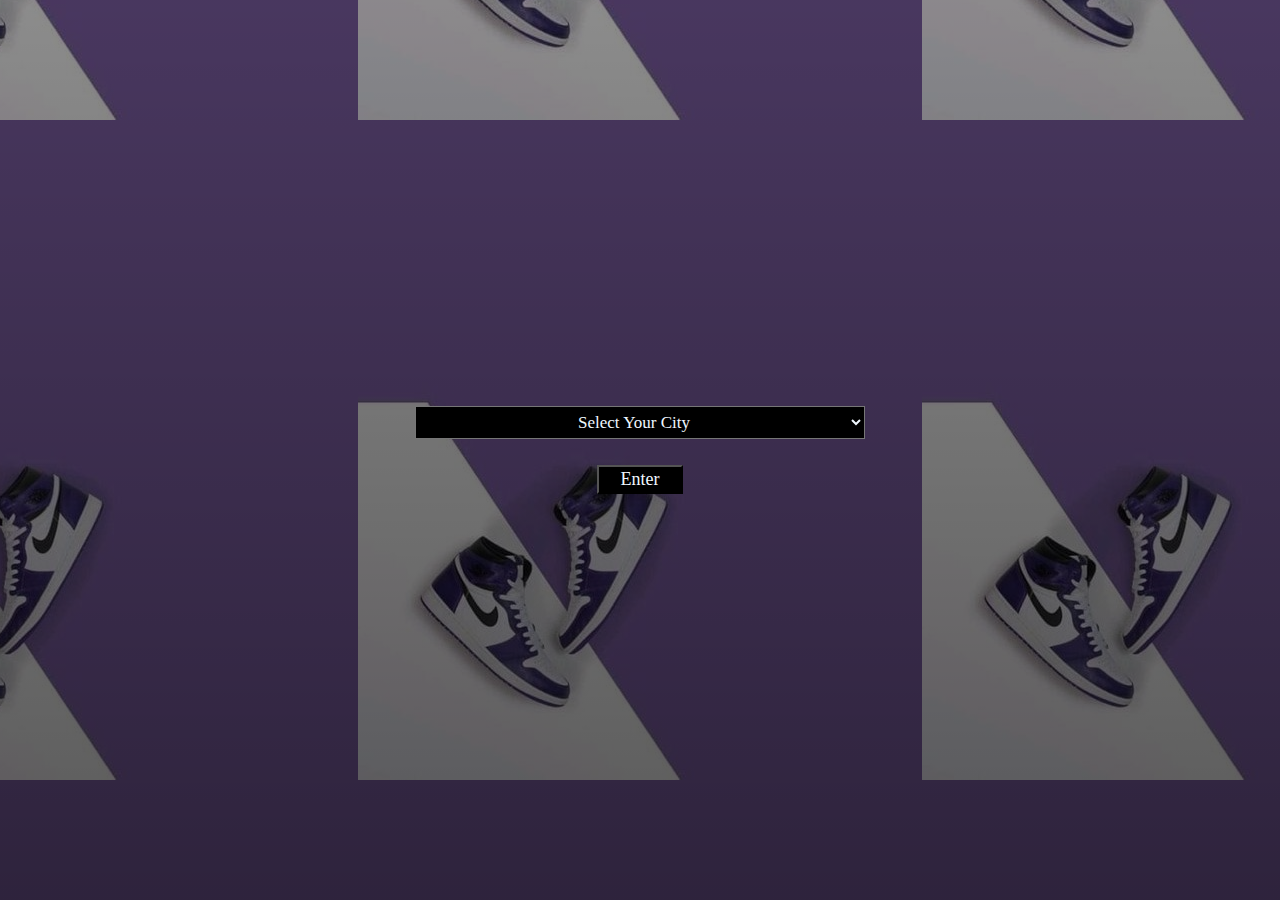
<file: Sneaker/index.html>
<!DOCTYPE html>
<html lang="en">
<head>
    <meta charset="UTF-8">
    <meta name="viewport" content="width=device-width, initial-scale=1.0">
    <title>Landing</title>
    <link rel="stylesheet" href="index.css">
</head>
<body>
   
        <div class="available">

        <select name="city" id="" style="background-color: black; color: aliceblue; width: 50vh;">

        <Option> Select Your City</Option>
        <Option>Abbottabad</Option>
        <Option>Hyderabad</Option>
        <Option>Islamabad</Option>
        <Option>Karachi</Option>
        <Option>Lahore</Option>
  </select> <br> <br>
  <button onclick="document.location='home.html'"> Enter</button>
    </div>
  
         
</body>
</html>
</file>
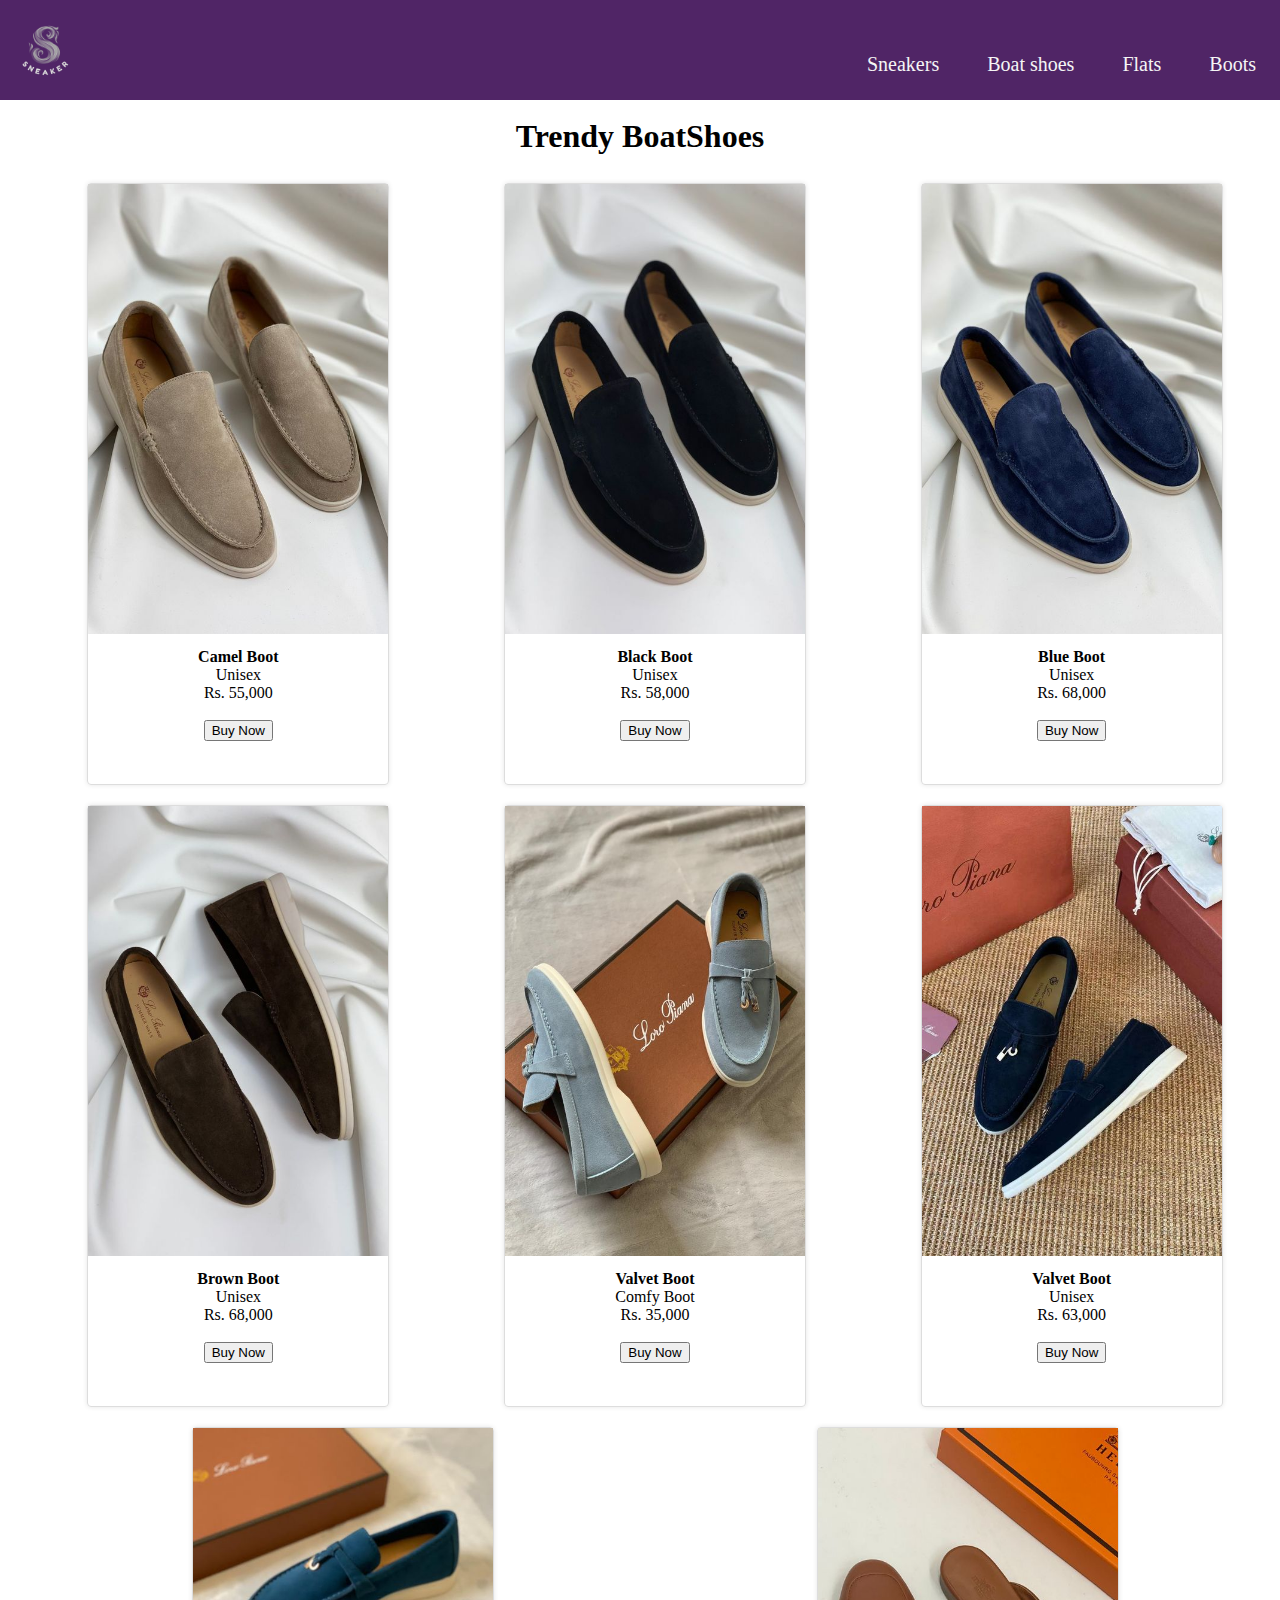
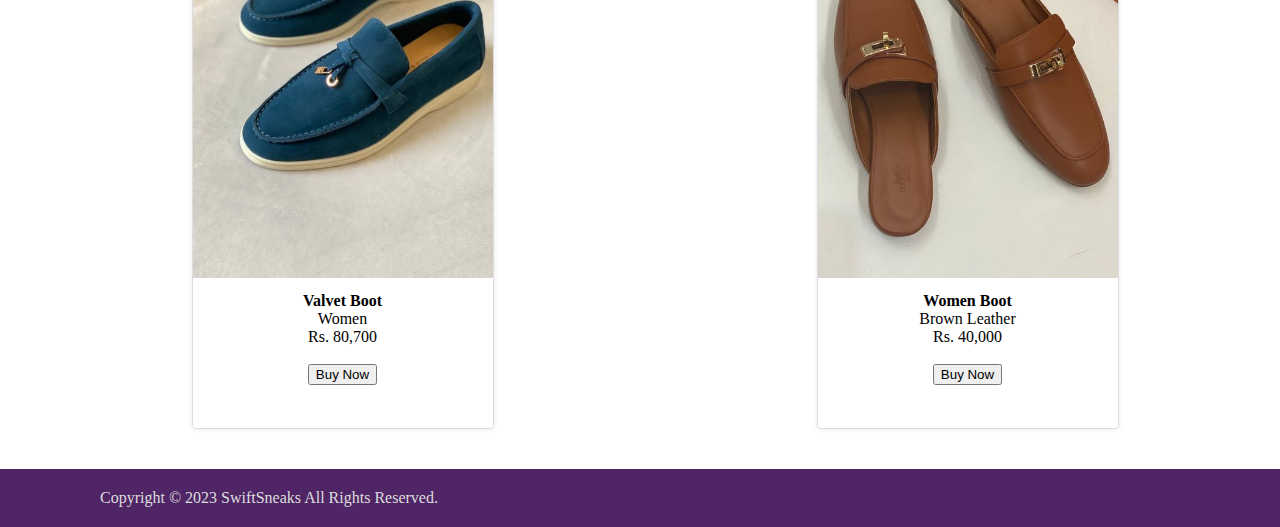
<file: Sneaker/boatshoe.html>
<!DOCTYPE html>
<html lang="en">

<head>
    <meta charset="UTF-8">
    <meta http-equiv="X-UA-Compatible" content="IE=edge">
    <meta name="viewport" content="width=device-width, initial-scale=1.0">
    <link rel="stylesheet" href="style.css">
    <title>SNEAKERS</title>
    <style>
            body {
            background: #fff;
            padding: 0;
            margin: 0;
        }

        .main {
            margin-left: 30px;
            display: flex;
            justify-content: space-around;
            flex-wrap: wrap;
        }

   
        .card {

            border: 1px solid #ddd;
            border-radius: 4px;
            padding: 0;
            width: 300px;
            height: 600px;
            margin: 10px;
            box-shadow: 0 0 5px rgba(0, 0, 0, 0.1);


        }

        .card:hover {
            box-shadow: 0 8px 16px 0 rgba(0, 0, 0, 0.6);
        }

        .card button:hover {
            background-color: #d5d0d7;
        }

        .container {
            padding: 10px;
            align-items: center;
            text-align: center;
        }
        .card img{
            width: 100%;
            height: 75%;
            object-fit: cover;
        }
        .foot{
        margin-top: 30px;
        padding: 20px;
        background-color: #502566;
        padding-left: 100px;
        color: #ddd;
      }
    </style>
</head>

<body>




    <div class="image">
        <img src="logo/main logo.png" alt="" class="logo">
    </div>

    <nav class="menu">
        <a href="Boots.html">Boots</a>
        <a href="flat.html">Flats</a>
        <a href="boatshoe.html">Boat shoes</a>
        <a href="sneaker.html">Sneakers</a>
    </nav>
   
    <center>
        <br>
        <h1>Trendy BoatShoes</h1>
        <br>
    </center>
    <div class="main">
        <div class="card">
            <img src="boat/b1.jpg" alt="No Image Found" >
            <div class="container">
                <h4> <b>Camel Boot</b> </h4>
                <p>Unisex</p>
                <p>Rs. 55,000</p> <br>
                <button>Buy Now</button>
            </div>
        </div>

        <div class="card">
            <img src="boat/b2.jpg" alt="">
            <div class="container">
                <h4> <b>Black Boot</b> </h4>
                <p>Unisex</p>
                <p>Rs. 58,000</p> <br>
                <button>Buy Now</button>
            </div>
        </div>

        <div class="card">
            <img src="boat/b3.jpg" alt="">
            <div class="container">
                <h4> <b>Blue Boot</b> </h4>
                <p>Unisex</p>
                <p>Rs. 68,000</p> <br>
                <button>Buy Now</button>
            </div>
        </div>

        <div class="card">
            <img src="boat/b4.jpg" alt="" >
            <div class="container">
                <h4> <b>Brown Boot</b> </h4>
                <p>Unisex</p>
                <p>Rs. 68,000</p> <br>
                <button>Buy Now</button>
            </div>
        </div>

        <div class="card">
            <img src="boat/b5.jpg" alt="" >
            <div class="container">
                <h4> <b>Valvet Boot</b> </h4>
                <p>Comfy Boot</p>
                <p>Rs. 35,000</p> <br>
                <button>Buy Now</button>
            </div>
        </div>

        <div class="card">
            <img src="boat/b6.jpg" alt="" >
            <div class="container">
                <h4> <b>Valvet Boot</b> </h4>
                <p>Unisex</p>
                <p>Rs. 63,000</p> <br>
                <button>Buy Now</button>
            </div>
        </div>

        <div class="card">
            <img src="boat/b7.jpg" alt="" >
            <div class="container">
                <h4> <b>Valvet Boot</b> </h4>
                <p>Women </p>
                <p>Rs. 80,700</p> <br>
                <button>Buy Now</button>
            </div>
        </div>

        <div class="card">
            <img src="boat/b8.jpg" alt="">
            <div class="container">
                <h4> <b>Women Boot</b> </h4>
                <p>Brown Leather</p>
                <p>Rs. 40,000</p> <br>
                <button>Buy Now</button>
            </div>
        </div>

    </div>
    </div>

    <div class="foot">    
        Copyright &copy; 2023 SwiftSneaks All Rights Reserved.
    </div>
</body>

</html>
</file>
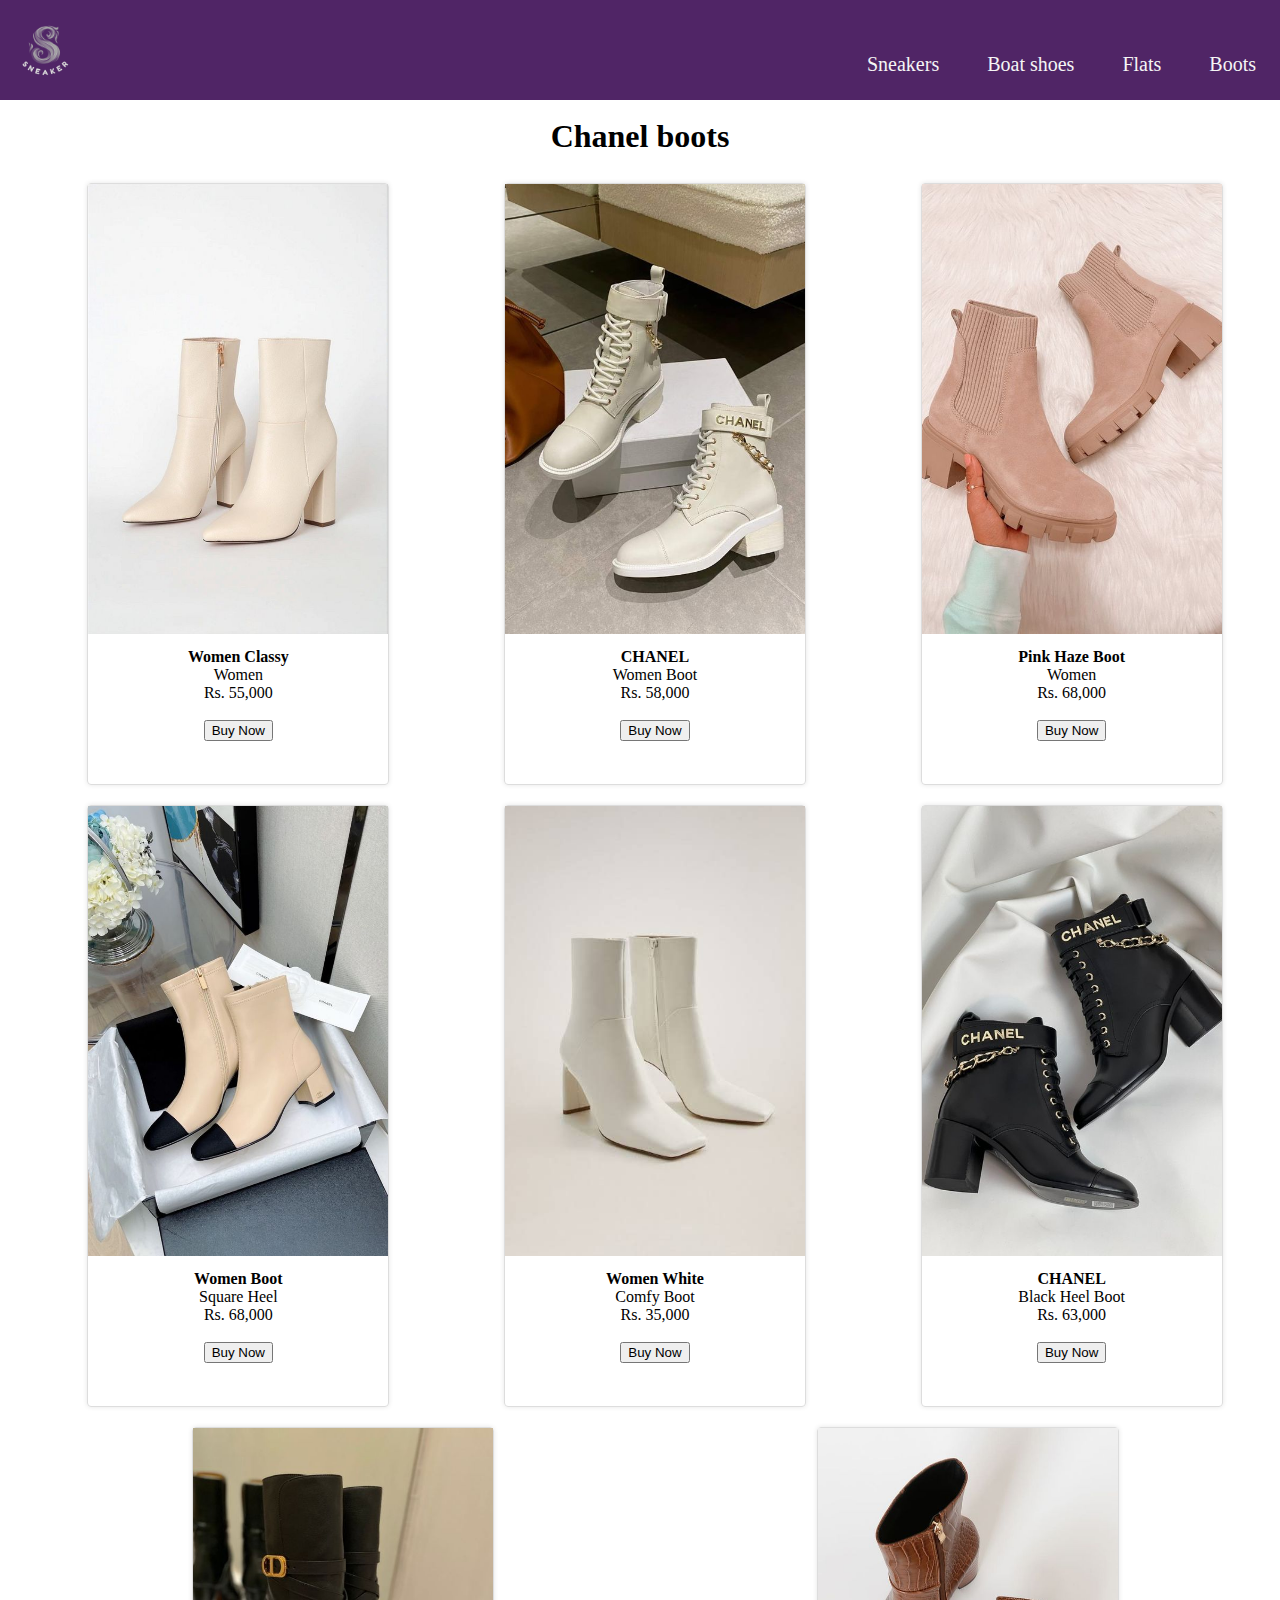
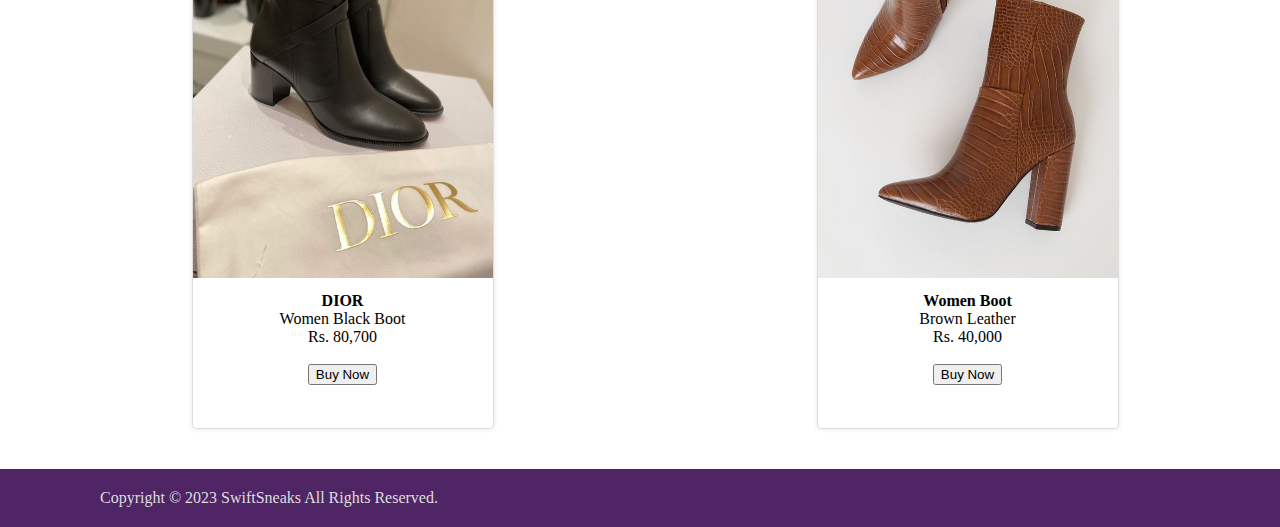
<file: Sneaker/Boots.html>
<!DOCTYPE html>
<html lang="en">

<head>
    <meta charset="UTF-8">
    <meta http-equiv="X-UA-Compatible" content="IE=edge">
    <meta name="viewport" content="width=device-width, initial-scale=1.0">
    <link rel="stylesheet" href="style.css">
    <title>SNEAKERS</title>
    <style>
            body {
            background: #fff;
            padding: 0;
            margin: 0;
        }

        .main {
            margin-left: 30px;
            display: flex;
            justify-content: space-around;
            flex-wrap: wrap;
        }

   
        .card {

            border: 1px solid #ddd;
            border-radius: 4px;
            padding: 0;
            width: 300px;
            height: 600px;
            margin: 10px;
            box-shadow: 0 0 5px rgba(0, 0, 0, 0.1);


        }

        .card:hover {
            box-shadow: 0 8px 16px 0 rgba(0, 0, 0, 0.6);
        }

        .card button:hover {
            background-color: #d5d0d7;
        }

        .container {
            padding: 10px;
            align-items: center;
            text-align: center;
        }
        .card img{
            width: 100%;
            height: 75%;
            object-fit: cover;
        }
        .foot{
        margin-top: 30px;
        padding: 20px;
        background-color: #502566;
        padding-left: 100px;
        color: #ddd;
      }
    </style>
</head>

<body>




    <div class="image">
        <img src="logo/main logo.png" alt="" class="logo">
    </div>

    <nav class="menu">
        <a href="Boots.html">Boots</a>
        <a href="flat.html">Flats</a>
        <a href="boatshoe.html">Boat shoes</a>
        <a href="sneaker.html">Sneakers</a>
    </nav>
    <center>
        <br>
        <h1>Chanel boots</h1>
        <br>
    </center>
    <div class="main">
        <div class="card">
            <img src="boots/b1.jpg" alt="No Image Found" >
            <div class="container">
                <h4> <b>Women Classy</b> </h4>
                <p>Women</p>
                <p>Rs. 55,000</p> <br>
                <button>Buy Now</button>
            </div>
        </div>

        <div class="card">
            <img src="boots/b2.jpg" alt="">
            <div class="container">
                <h4> <b>CHANEL</b> </h4>
                <p>Women Boot</p>
                <p>Rs. 58,000</p> <br>
                <button>Buy Now</button>
            </div>
        </div>

        <div class="card">
            <img src="boots/b3.jpg" alt="">
            <div class="container">
                <h4> <b>Pink Haze Boot</b> </h4>
                <p>Women</p>
                <p>Rs. 68,000</p> <br>
                <button>Buy Now</button>
            </div>
        </div>

        <div class="card">
            <img src="boots/b4.jpg" alt="" >
            <div class="container">
                <h4> <b>Women Boot</b> </h4>
                <p>Square Heel</p>
                <p>Rs. 68,000</p> <br>
                <button>Buy Now</button>
            </div>
        </div>

        <div class="card">
            <img src="boots/b5.jpg" alt="" >
            <div class="container">
                <h4> <b>Women White</b> </h4>
                <p>Comfy Boot</p>
                <p>Rs. 35,000</p> <br>
                <button>Buy Now</button>
            </div>
        </div>

        <div class="card">
            <img src="boots/b6.jpg" alt="" >
            <div class="container">
                <h4> <b>CHANEL</b> </h4>
                <p>Black Heel Boot</p>
                <p>Rs. 63,000</p> <br>
                <button>Buy Now</button>
            </div>
        </div>

        <div class="card">
            <img src="boots/b7.jpg" alt="" >
            <div class="container">
                <h4> <b>DIOR</b> </h4>
                <p>Women Black Boot</p>
                <p>Rs. 80,700</p> <br>
                <button>Buy Now</button>
            </div>
        </div>

        <div class="card">
            <img src="boots/b8.jpg" alt="">
            <div class="container">
                <h4> <b>Women Boot</b> </h4>
                <p>Brown Leather</p>
                <p>Rs. 40,000</p> <br>
                <button>Buy Now</button>
            </div>
        </div>

    </div>
    </div>

    <div class="foot">    
        Copyright &copy; 2023 SwiftSneaks All Rights Reserved.
    </div>
</body>

</html>
</file>
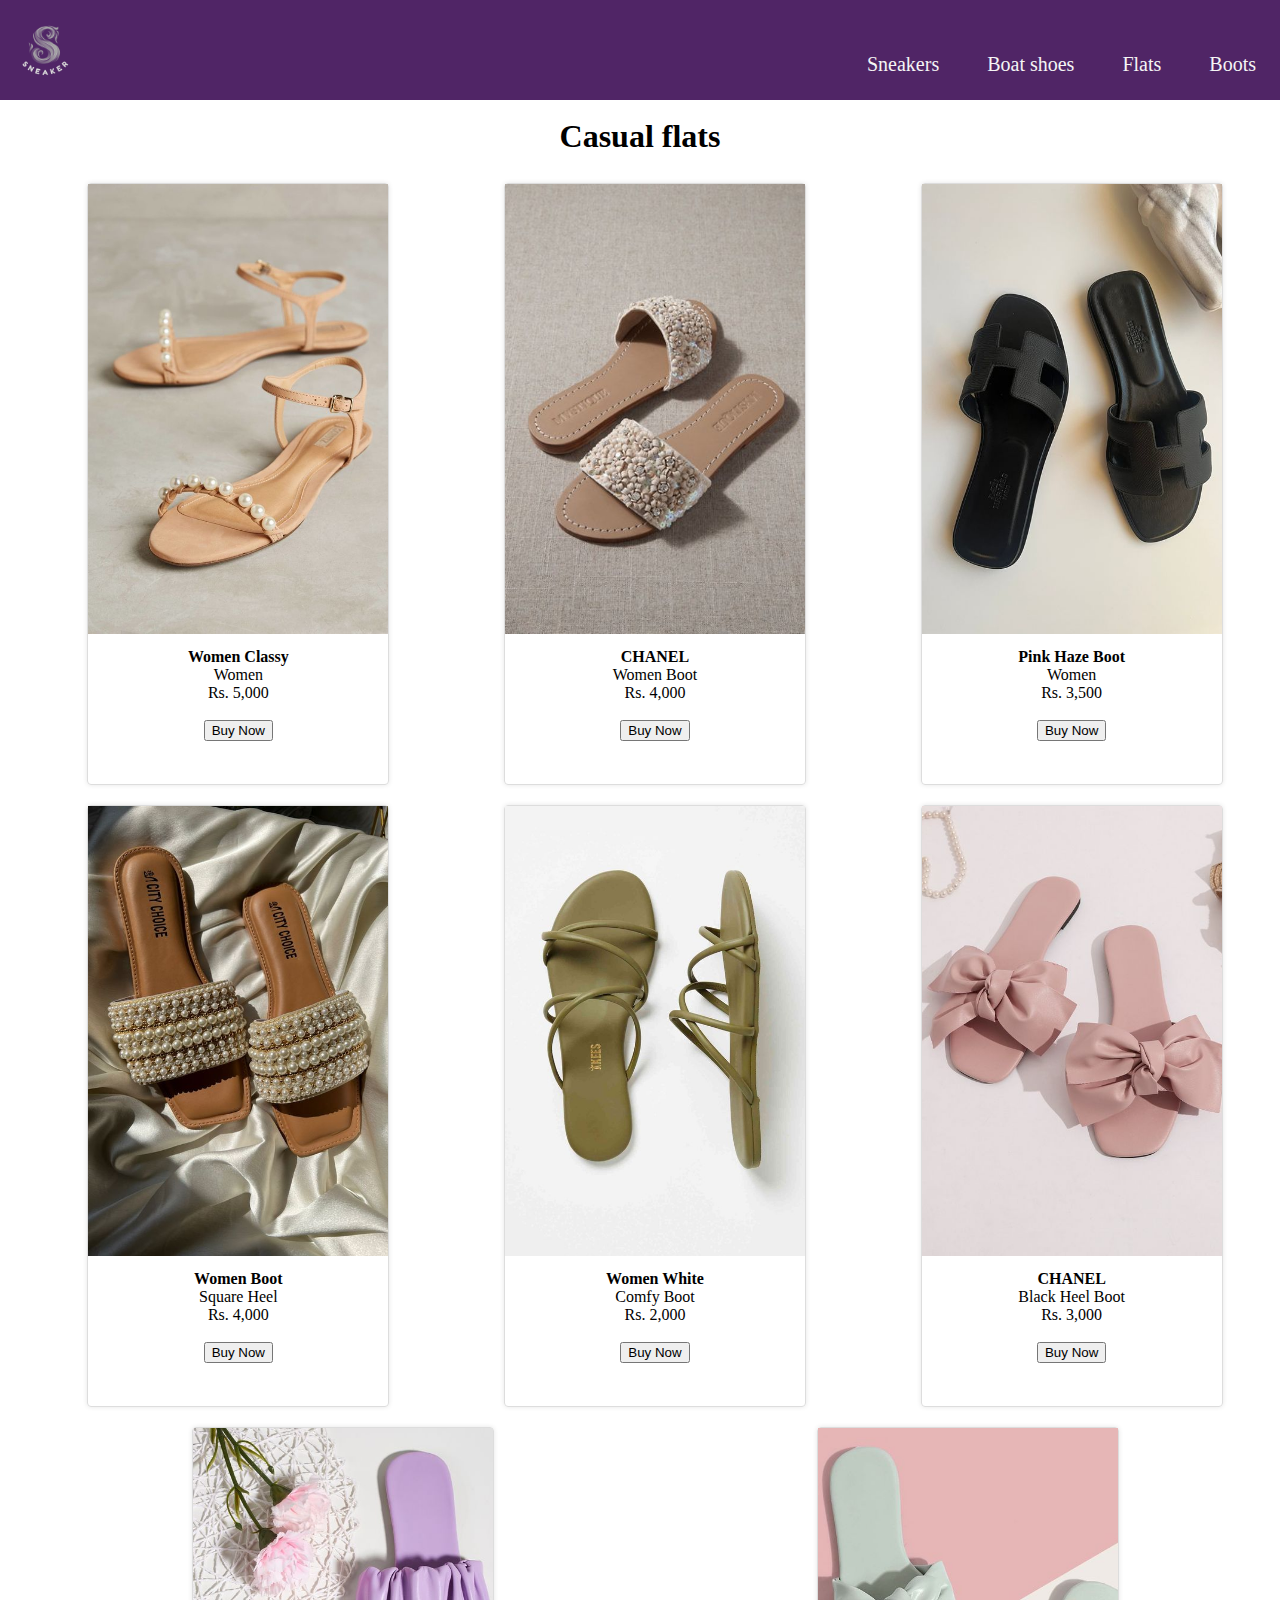
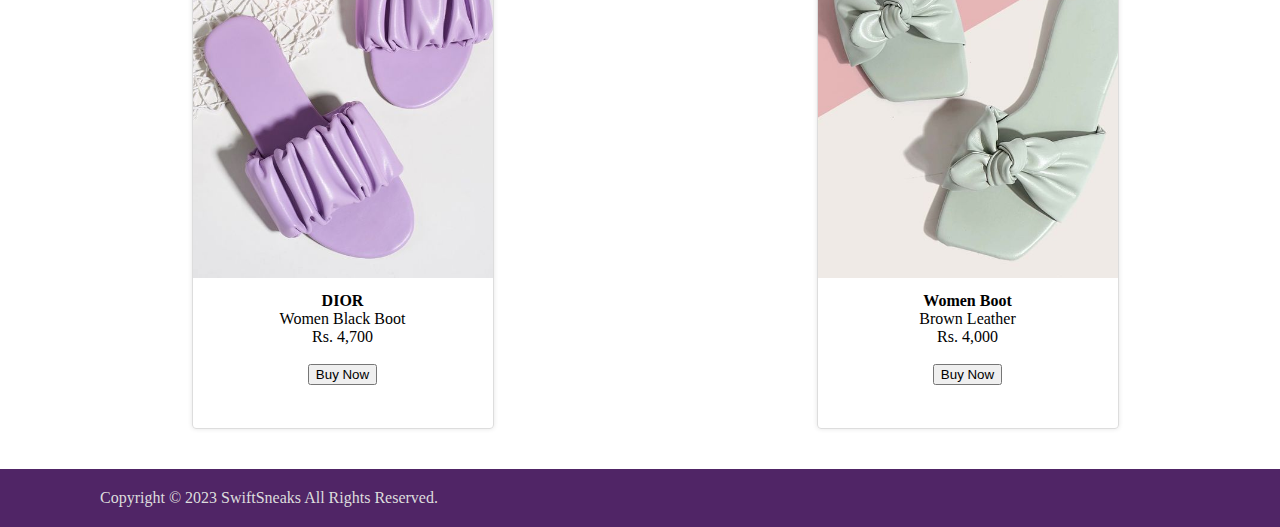
<file: Sneaker/flat.html>
<!DOCTYPE html>
<html lang="en">

<head>
    <meta charset="UTF-8">
    <meta http-equiv="X-UA-Compatible" content="IE=edge">
    <meta name="viewport" content="width=device-width, initial-scale=1.0">
    <link rel="stylesheet" href="style.css">
    <title>SNEAKERS</title>
    <style>
            body {
            background: #fff;
            padding: 0;
            margin: 0;
        }

        .main {
            margin-left: 30px;
            display: flex;
            justify-content: space-around;
            flex-wrap: wrap;
        }

   
        .card {

            border: 1px solid #ddd;
            border-radius: 4px;
            padding: 0;
            width: 300px;
            height: 600px;
            margin: 10px;
            box-shadow: 0 0 5px rgba(0, 0, 0, 0.1);


        }

        .card:hover {
            box-shadow: 0 8px 16px 0 rgba(0, 0, 0, 0.6);
        }

        .card button:hover {
            background-color: #d5d0d7;
        }

        .container {
            padding: 10px;
            align-items: center;
            text-align: center;
        }
        .card img{
            width: 100%;
            height: 75%;
            object-fit: cover;
        }
        .foot{
        margin-top: 30px;
        padding: 20px;
        background-color: #502566;
        padding-left: 100px;
        color: #ddd;
      }
    </style>
</head>

<body>




    <div class="image">
        <img src="logo/main logo.png" alt="" class="logo">
    </div>

    <nav class="menu">
        <a href="Boots.html">Boots</a>
        <a href="flat.html">Flats</a>
        <a href="boatshoe.html">Boat shoes</a>
        <a href="sneaker.html">Sneakers</a>
    </nav>
    <center>
        <br>
        <h1>Casual flats</h1>
        <br>
    </center>
    <div class="main">
        <div class="card">
            <img src="flat/f1.jpg" alt="No Image Found" >
            <div class="container">
                <h4> <b>Women Classy</b> </h4>
                <p>Women</p>
                <p>Rs. 5,000</p> <br>
                <button>Buy Now</button>
            </div>
        </div>

        <div class="card">
            <img src="flat/f2.jpg" alt="">
            <div class="container">
                <h4> <b>CHANEL</b> </h4>
                <p>Women Boot</p>
                <p>Rs. 4,000</p> <br>
                <button>Buy Now</button>
            </div>
        </div>

        <div class="card">
            <img src="flat/f3.jpg" alt="">
            <div class="container">
                <h4> <b>Pink Haze Boot</b> </h4>
                <p>Women</p>
                <p>Rs. 3,500</p> <br>
                <button>Buy Now</button>
            </div>
        </div>

        <div class="card">
            <img src="flat/f4.jpg" alt="" >
            <div class="container">
                <h4> <b>Women Boot</b> </h4>
                <p>Square Heel</p>
                <p>Rs. 4,000</p> <br>
                <button>Buy Now</button>
            </div>
        </div>

        <div class="card">
            <img src="flat/f5.jpg" alt="" >
            <div class="container">
                <h4> <b>Women White</b> </h4>
                <p>Comfy Boot</p>
                <p>Rs. 2,000</p> <br>
                <button>Buy Now</button>
            </div>
        </div>

        <div class="card">
            <img src="flat/f6.jpg" alt="" >
            <div class="container">
                <h4> <b>CHANEL</b> </h4>
                <p>Black Heel Boot</p>
                <p>Rs. 3,000</p> <br>
                <button>Buy Now</button>
            </div>
        </div>

        <div class="card">
            <img src="flat/f7.jpg" alt="" >
            <div class="container">
                <h4> <b>DIOR</b> </h4>
                <p>Women Black Boot</p>
                <p>Rs. 4,700</p> <br>
                <button>Buy Now</button>
            </div>
        </div>

        <div class="card">
            <img src="flat/f8.jpg" alt="">
            <div class="container">
                <h4> <b>Women Boot</b> </h4>
                <p>Brown Leather</p>
                <p>Rs. 4,000</p> <br>
                <button>Buy Now</button>
            </div>
        </div>

    </div>
    </div>

    <div class="foot">    
        Copyright &copy; 2023 SwiftSneaks All Rights Reserved.
    </div>
</body>

</html>
</file>
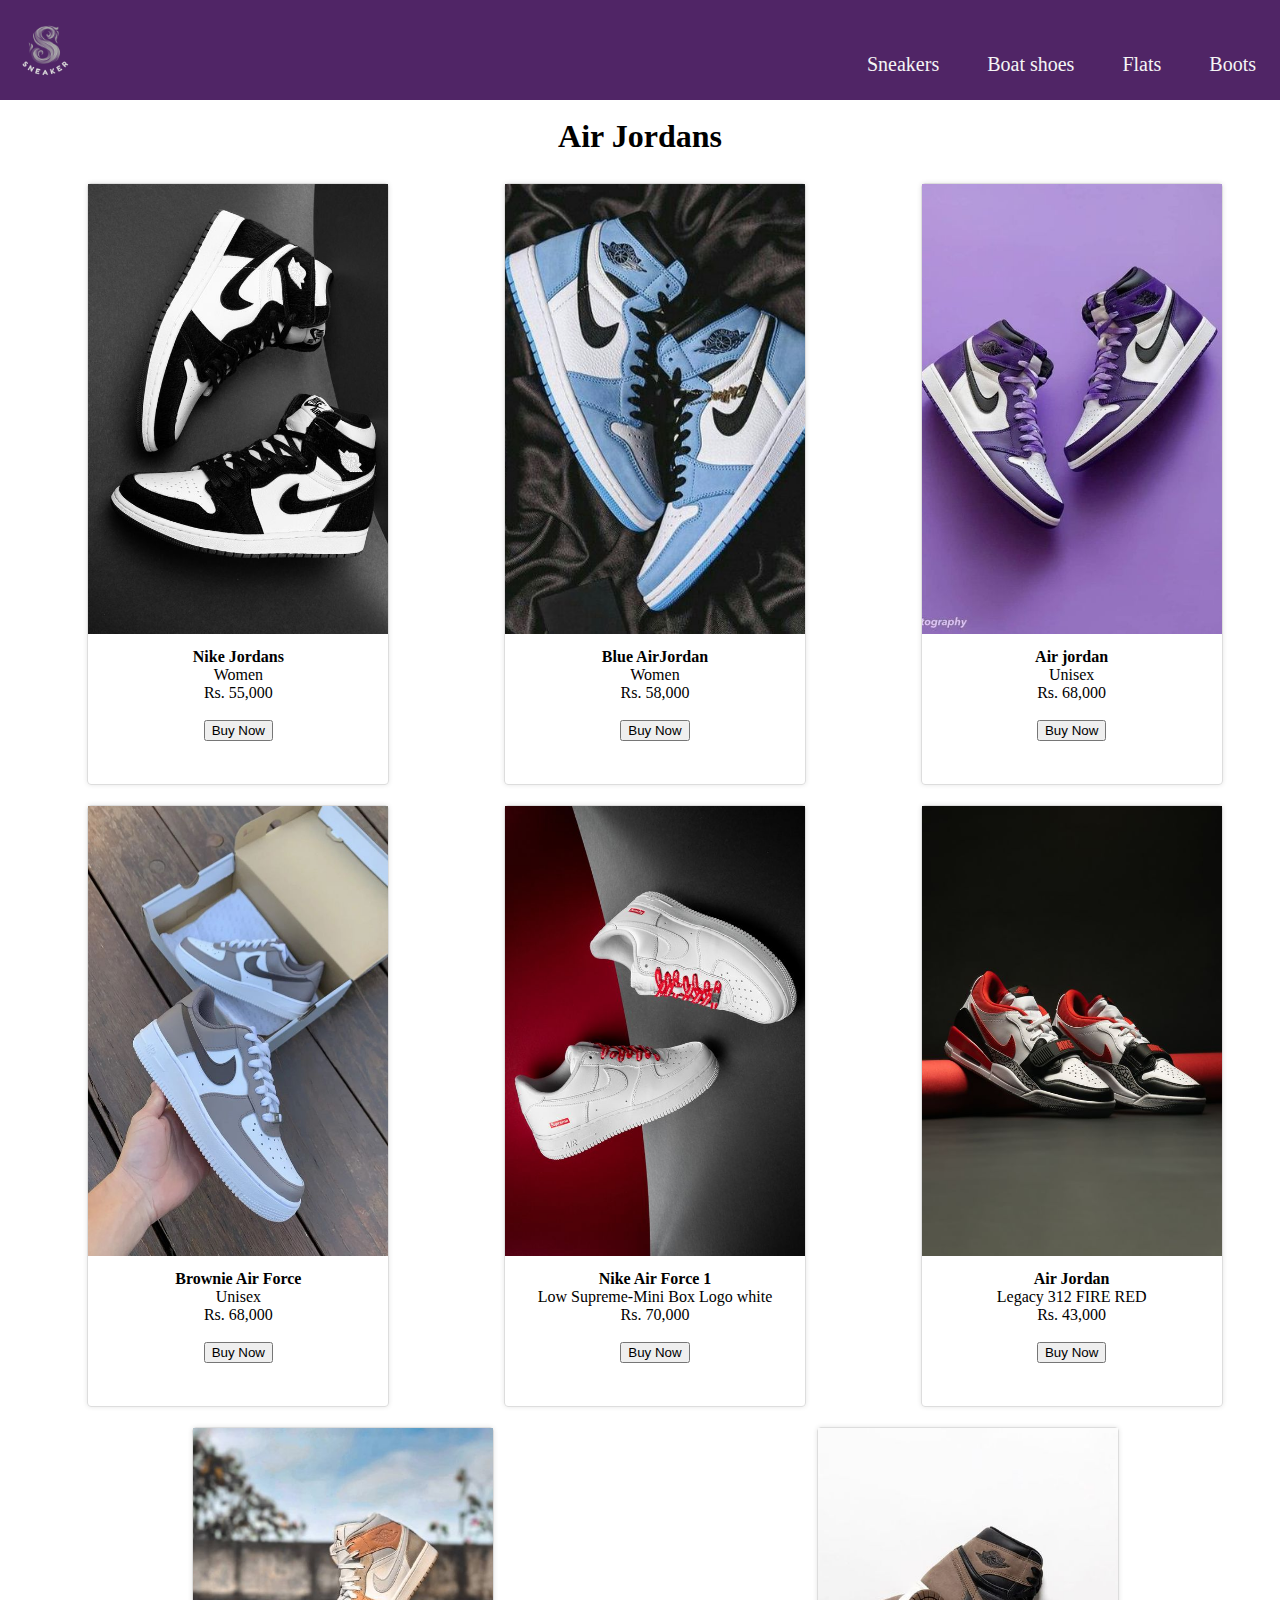
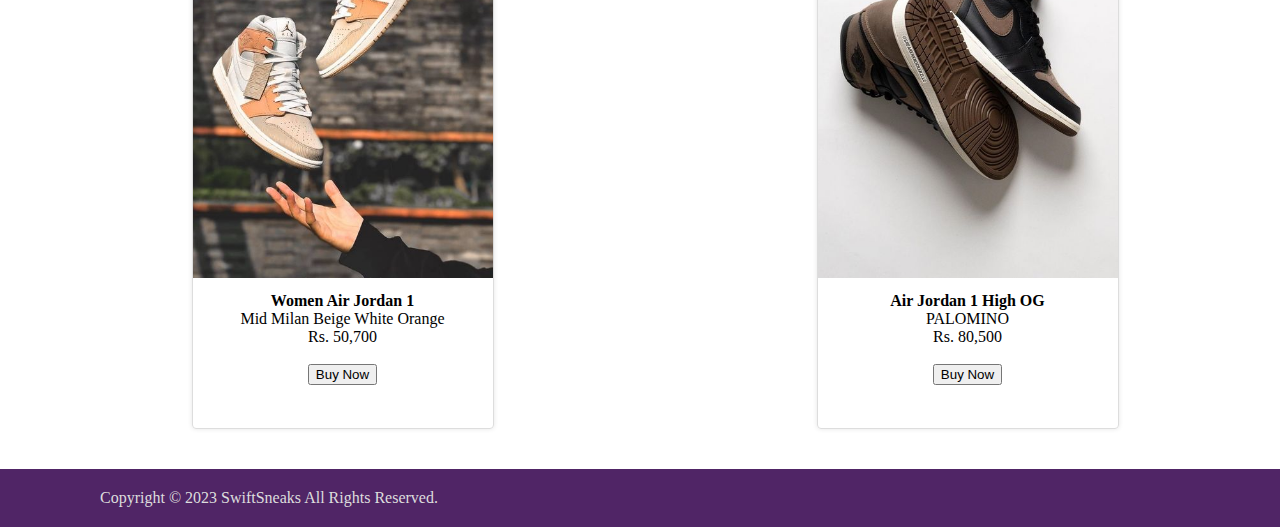
<file: Sneaker/sneaker.html>
<!DOCTYPE html>
<html lang="en">

<head>
    <meta charset="UTF-8">
    <meta http-equiv="X-UA-Compatible" content="IE=edge">
    <meta name="viewport" content="width=device-width, initial-scale=1.0">
    <link rel="stylesheet" href="style.css">
    <title>SNEAKERS</title>
    <style>
            body {
            background: #fff;
            padding: 0;
            margin: 0;
        }

        .main {
            margin-left: 30px;
            display: flex;
            justify-content: space-around;
            flex-wrap: wrap;
        }

        /* .wrap {
            width: 1280px;
            margin: 0;
            margin-top: 64px;

        } */
        
        .card {

            border: 1px solid #ddd;
            border-radius: 4px;
            padding: 0;
            width: 300px;
            height: 600px;
            margin: 10px;
            box-shadow: 0 0 5px rgba(0, 0, 0, 0.1);


        }

        .card:hover {
            box-shadow: 0 8px 16px 0 rgba(0, 0, 0, 0.6);
        }

        .card button:hover {
            background-color: #d5d0d7;
        }

        .container {
            padding: 10px;
            align-items: center;
            text-align: center;
        }
        .card img{
            width: 100%;
            height: 75%;
            object-fit: cover;
        }
        .foot{
        margin-top: 30px;
        padding: 20px;
        background-color: #502566;
        padding-left: 100px;
        color: #ddd;
      }
    </style>
</head>

<body>




    <div class="image">
        <img src="logo/main logo.png" alt="" class="logo">
    </div>

    <nav class="menu">
        <a href="Boots.html">Boots</a>
        <a href="flat.html">Flats</a>
        <a href="boatshoe.html">Boat shoes</a>
        <a href="sneaker.html">Sneakers</a>
    </nav>
    <center>
        <br>
        <h1>Air Jordans</h1>
        <br>
    </center>
    <div class="main">
        <div class="card">
            <img src="logo/S1.jpg" alt="" >
            <div class="container">
                <h4> <b>Nike Jordans</b> </h4>
                <p>Women</p>
                <p>Rs. 55,000</p> <br>
                <button>Buy Now</button>
            </div>
        </div>

        <div class="card">
            <img src="logo/S2.jpg" alt="">
            <div class="container">
                <h4> <b>Blue AirJordan</b> </h4>
                <p>Women</p>
                <p>Rs. 58,000</p> <br>
                <button>Buy Now</button>
            </div>
        </div>

        <div class="card">
            <img src="logo/S3.jpg" alt="">
            <div class="container">
                <h4> <b>Air jordan</b> </h4>
                <p>Unisex</p>
                <p>Rs. 68,000</p> <br>
                <button>Buy Now</button>
            </div>
        </div>

        <div class="card">
            <img src="logo/S4.jpg" alt="" >
            <div class="container">
                <h4> <b>Brownie Air Force</b> </h4>
                <p>Unisex</p>
                <p>Rs. 68,000</p> <br>
                <button>Buy Now</button>
            </div>
        </div>

        <div class="card">
            <img src="logo/S5.jpg" alt="" >
            <div class="container">
                <h4> <b>Nike Air Force 1</b> </h4>
                <p>Low Supreme-Mini Box Logo white</p>
                <p>Rs. 70,000</p> <br>
                <button>Buy Now</button>
            </div>
        </div>

        <div class="card">
            <img src="logo/s6.jpg" alt="" >
            <div class="container">
                <h4> <b>Air Jordan</b> </h4>
                <p>Legacy 312 FIRE RED</p>
                <p>Rs. 43,000</p> <br>
                <button>Buy Now</button>
            </div>
        </div>

        <div class="card">
            <img src="logo/s7.jpg" alt="" >
            <div class="container">
                <h4> <b>Women Air Jordan 1</b> </h4>
                <p>Mid Milan Beige White Orange</p>
                <p>Rs. 50,700</p> <br>
                <button>Buy Now</button>
            </div>
        </div>

        <div class="card">
            <img src="logo/s8.jpg" alt="">
            <div class="container">
                <h4> <b>Air Jordan 1 High OG</b> </h4>
                <p>PALOMINO</p>
                <p>Rs. 80,500</p> <br>
                <button>Buy Now</button>
            </div>
        </div>

    </div>
    </div>

    <div class="foot">    
        Copyright &copy; 2023 SwiftSneaks All Rights Reserved.
    </div>
</body>

</html>
</file>
<file: Sneaker/index.css>
*{
    margin: 0;
    padding: 0;
   font-family: Georgia, 'Times New Roman', Times, serif;
 }
 body{
     background-image: linear-gradient(rgba(0,0,0,0.45),
     rgba(0,0,0,0.65)),url(logo/bg1.jpg );
       background-size:auto;
       background-position: center;
       background-repeat:repeat;
       width: 100vw;
       height: 100vh;
     }
     
 
 .available{
   position: fixed;
   top: 50%;
   left: 50%;
   transform: translate(-50%, -50%);
   text-align: center;
   color: black;
   
    
 }
 .available select{
   padding: 5px 25px;
   text-align: center;
   text-decoration: none;
   font-size: 17px;
   margin: 4px 2px;
 
 }
 button{
   padding: 2px 22px;
   text-align: center;
   text-decoration: none;
   font-size: 18px;
   margin: 4px 2px;
   background-color: black;
    color: aliceblue;
 }
 button:hover{
   background-color:rgb(143, 127, 159);
    color: black;
    transition: 0.5s;
 }


@media only screen and (max-width: 600px) {
  .available select {
      width: 100%;
  }
}
</file>
<file: Sneaker/style.css>
*{
    margin: 0;
    text-decoration: none;
    list-style: none;
}

.menu {
    display: block;
    background-color: #502566;
    padding: 10px 0px 10px 0px;
    overflow: hidden;
}

.menu a {
    float: right;
    color: whitesmoke;
    padding: 14px 24px;
    text-decoration: none;
    font-size: 20px;
    transition: 1s;
}

.menu a:hover {
    background-color: #d5d0d7;
    color: black;
    text-decoration: none;
    border-radius: 30px;
}



.image{
    width: 100%;
    height: 29px;
    background-color: #502566;   
}


.logo{
    margin: 0;
    width: 90px;
    cursor: pointer;
}

@media only screen and (max-width: 768px) {
    .main {
        margin-left: 10px; /* Adjusted for smaller screens */
    }

    .card {
        width: 45%; /* Adjusted for smaller screens */
        margin: 10px;
    }
}

@media only screen and (max-width: 480px) {
    .card {
        width: 100%; /* Adjusted for smaller screens */
    }
}
</file>
